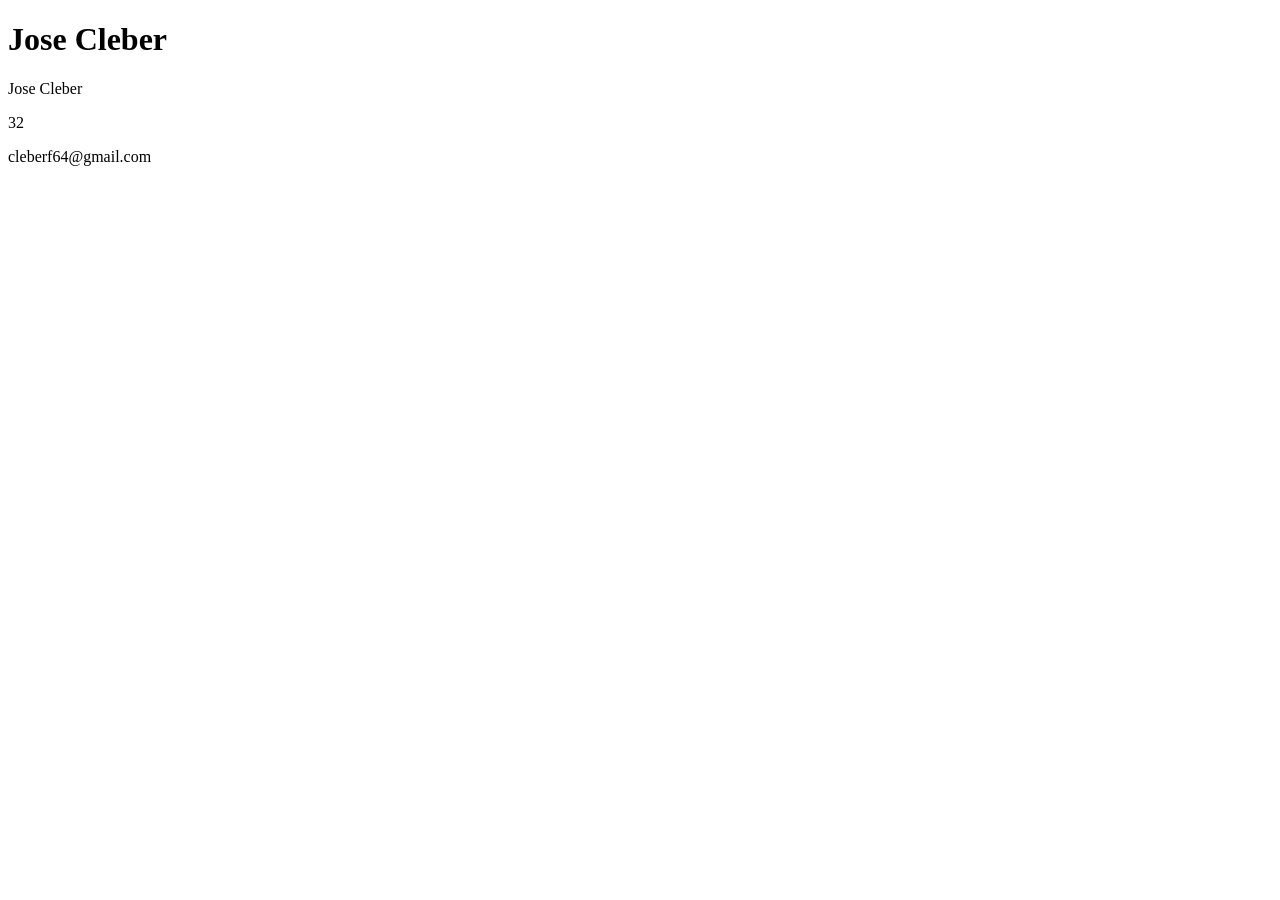
<file: index.html>
<!DOCTYPE html>
<html lang="en">
<head>
    <meta charset="UTF-8">
    <meta name="viewport" content="width=device-width, initial-scale=1.0">
    <title>Jose Cleber</title>
</head>
<body>
    <h1>Jose Cleber</h1>
    <p id="nome"></p>
    <p id="idade"></p>
    <p id="email"></p>

    <script src="./exercicio-01/exercicio-01.js"></script>
</body>
</html>
</file>
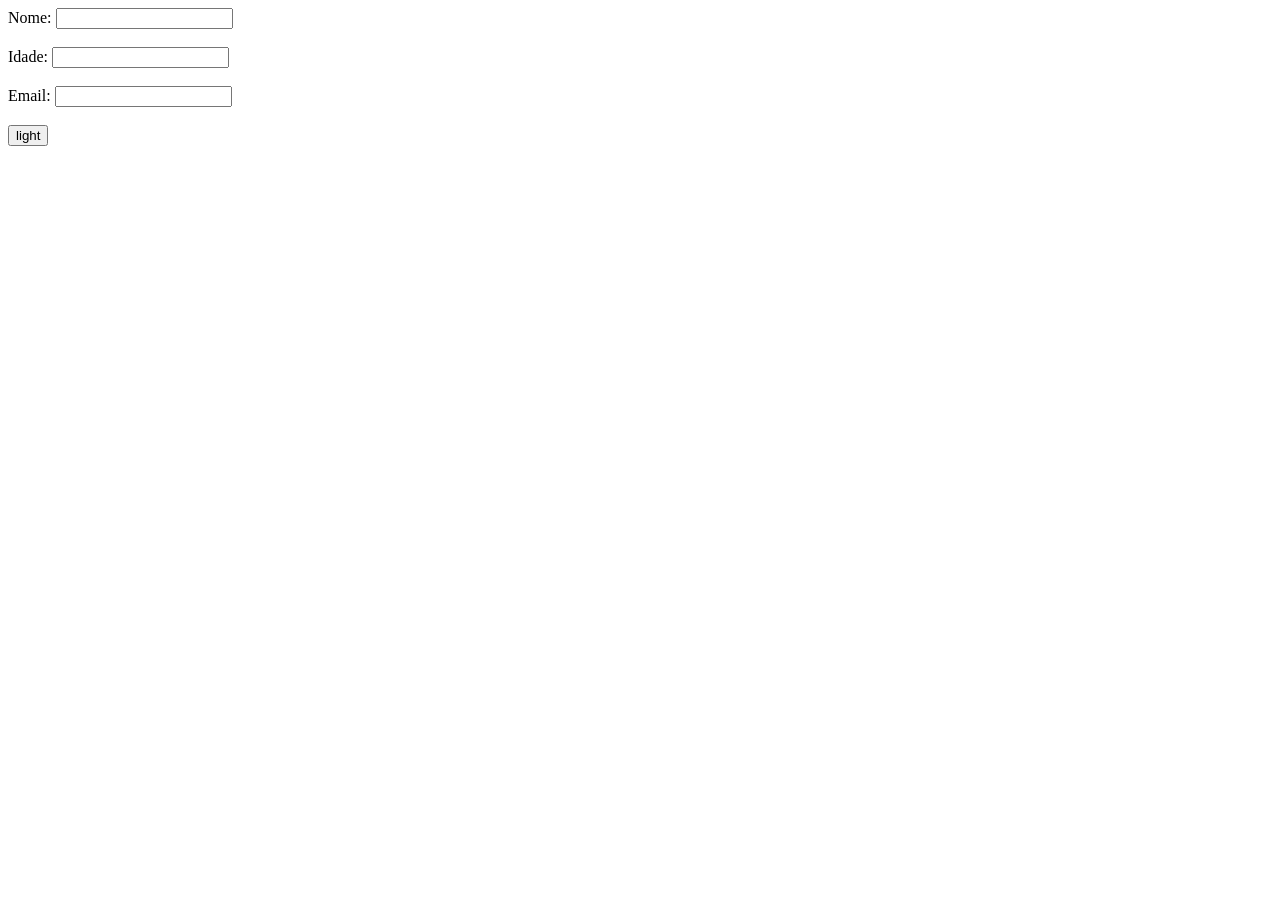
<file: exercicio-02/index.html>
<!DOCTYPE html>
<html lang="en">
<head>
    <meta charset="UTF-8">
    <meta name="viewport" content="width=device-width, initial-scale=1.0">
    <title>Exercicio-02</title>
</head>
<body>
    <form>
        <label for="nome">Nome:</label>
        <input type="text" id="nome"><br><br>

        <label for="idade">Idade:</label>
        <input type="number" id="idade"><br><br>

        <label for="email">Email:</label>
        <input type="email" id="email"><br><br>

        <button id="theme-button" onclick=save()>light</button>
    </form>
    <script src="script.js"></script>
</body>
</html>
</file>
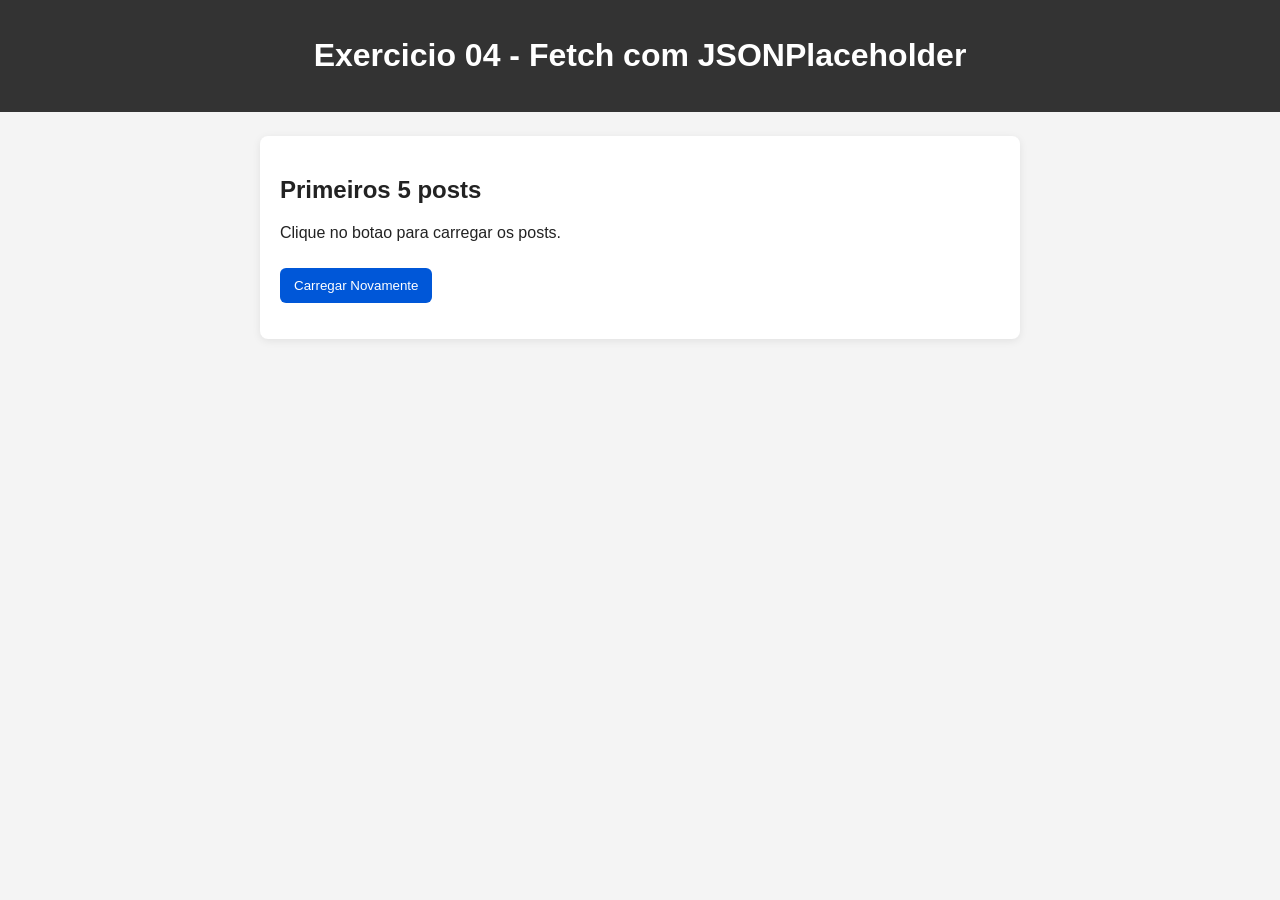
<file: exercicio-04/index.html>
<!DOCTYPE html>
<html lang="pt-BR">
<head>
    <meta charset="UTF-8">
    <meta name="viewport" content="width=device-width, initial-scale=1.0">
    <link rel="stylesheet" href="style.css">
    <title>Exercicio-04</title>
</head>
<body>
    <header>
        <h1>Exercicio 04 - Fetch com JSONPlaceholder</h1>
    </header>

    <main>
        <section class="card">
            <h2>Primeiros 5 posts</h2>
            <p id="status">Clique no botao para carregar os posts.</p>
            <button id="reload-button" type="button">Carregar Novamente</button>
            <ul id="post-list"></ul>
        </section>
    </main>

    <script src="script.js"></script>
</body>
</html>
</file>
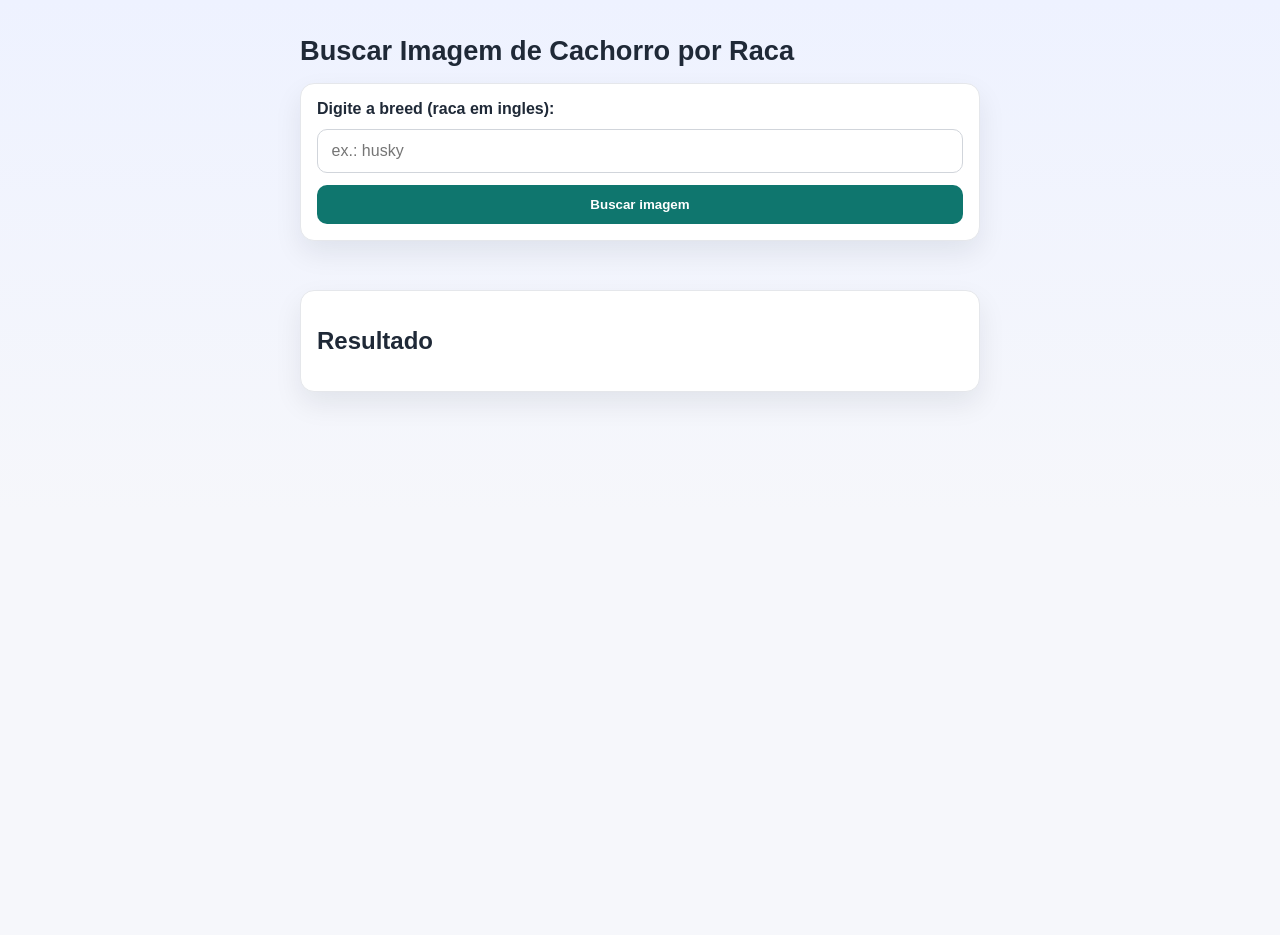
<file: exercicio-05/index.html>
<!DOCTYPE html>
<html lang="en">
<head>
    <meta charset="UTF-8">
    <meta name="viewport" content="width=device-width, initial-scale=1.0">
    <title>Exercicio-05</title>
    <link rel="stylesheet" href="./style.css">
</head>
<body>
    <main class="container">
        <h1>Buscar Imagem de Cachorro por Raca</h1>
            <form id="breed-form" class="card">
            <label for="breed">Digite a breed (raca em ingles):</label>
            <input
                id="breed"
                name="breed"
                type="text"
                placeholder="ex.: husky"
                autocomplete="off"
                required
            >
            <button type="submit">Buscar imagem</button>
        </form>

        <p id="feedback" class="feedback" aria-live="polite"></p>

        <section id="result" class="result">
            <h2>Resultado</h2>
        </section>
    </main>

    <script src="./script.js"></script>
</body>
</html>
</file>
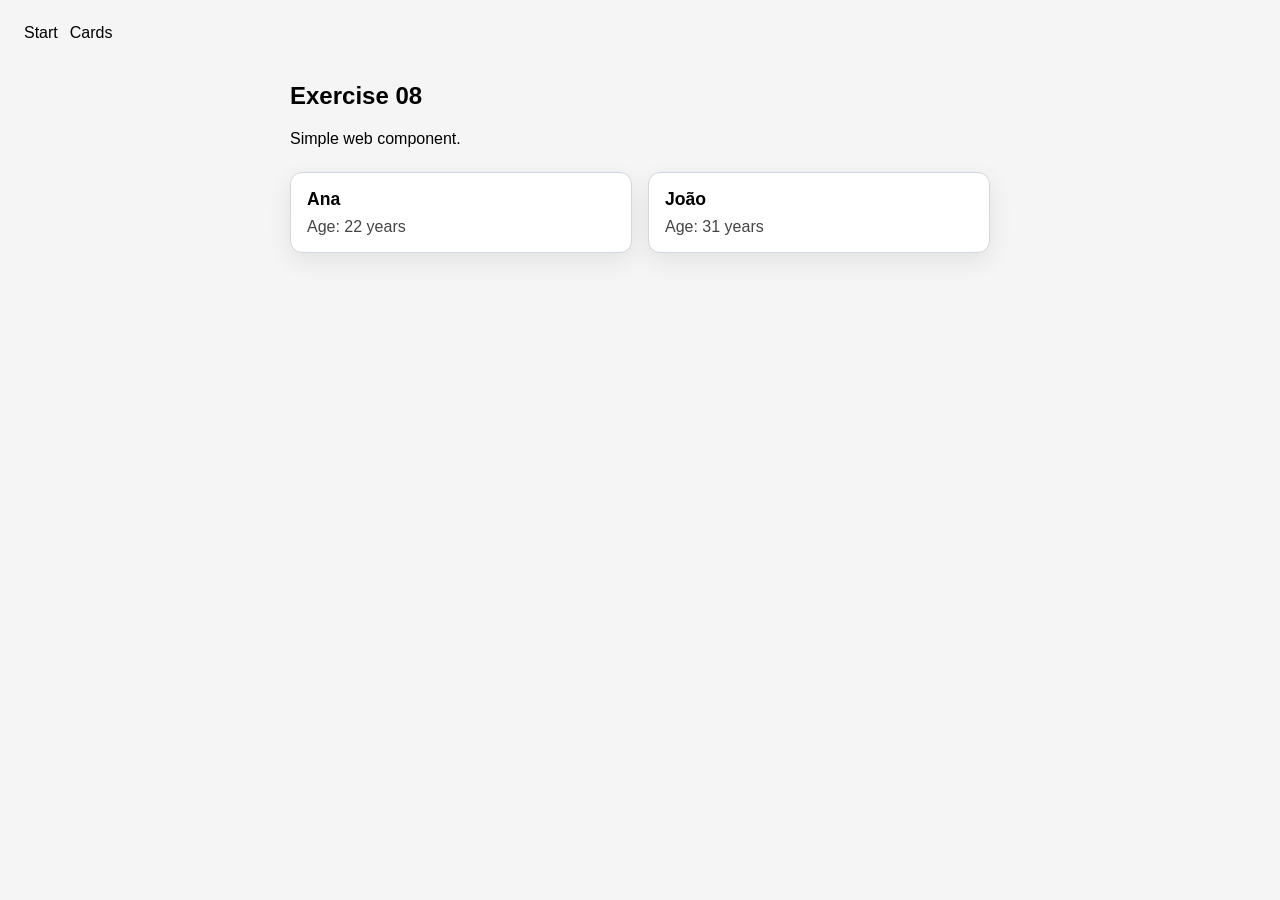
<file: exercicio-08/index.html>
<!DOCTYPE html>
<html lang="en">
<head>
    <meta charset="UTF-8">
    <meta name="viewport" content="width=device-width, initial-scale=1.0">
    <title>Exercise 08</title>
    <link rel="stylesheet" href="style.css">
</head>
<body>
    <nav>
        <a href="#start">Start</a>
        <a href="#cards">Cards</a>
    </nav>

    <main>
        <section id="start">
            <h1>Exercise 08</h1>
            <p>Simple web component.</p>
        </section>

        <section id="cards">
            <cartao-utilizador nome="Ana" idade="22"></cartao-utilizador>
            <cartao-utilizador nome="João" idade="31"></cartao-utilizador>
        </section>
    </main>

    <script src="script.js"></script>
</body>
</html>
</file>
<file: exercicio-04/style.css>
body {
    font-family: Arial, sans-serif;
    margin: 0;
    background: #f4f4f4;
    color: #222;
}

header {
    background-color: #333;
    color: #fff;
    padding: 16px;
    text-align: center;
}

main {
    max-width: 760px;
    margin: 24px auto;
    padding: 0 16px;
}

.card {
    background: #fff;
    border-radius: 8px;
    padding: 20px;
    box-shadow: 0 2px 8px rgba(0, 0, 0, 0.08);
}

#reload-button {
    padding: 10px 14px;
    border: none;
    border-radius: 6px;
    background: #0057d8;
    color: #fff;
    cursor: pointer;
    margin: 10px 0 16px;
}

#reload-button:hover {
    background: #0044a7;
}

#post-list {
    margin: 0;
    padding: 0;
    list-style: none;
}

#post-list li {
    margin-bottom: 10px;
    padding: 10px 12px;
    border: 1px solid #e3e3e3;
    border-radius: 6px;
    background: #fafafa;
    line-height: 1.4;
}
</file>
<file: exercicio-05/style.css>
:root {
	--bg: #f6f7fb;
	--card: #ffffff;
	--text: #1f2937;
	--muted: #6b7280;
	--primary: #0f766e;
	--primary-hover: #115e59;
	--error: #b91c1c;
	--radius: 14px;
}

* {
	box-sizing: border-box;
}

body {
	margin: 0;
	min-height: 100vh;
	font-family: 'Segoe UI', Tahoma, Geneva, Verdana, sans-serif;
	color: var(--text);
	background: linear-gradient(180deg, #eef2ff 0%, var(--bg) 55%);
}

.container {
	width: min(680px, 92%);
	margin: 2.2rem auto;
}

h1 {
	margin: 0 0 1rem;
	font-size: 1.7rem;
}

.card {
	background: var(--card);
	border: 1px solid #e5e7eb;
	border-radius: var(--radius);
	box-shadow: 0 12px 28px rgba(15, 23, 42, 0.08);
	padding: 1rem;
	display: grid;
	gap: 0.7rem;
}

label {
	font-weight: 600;
}

input {
	width: 100%;
	padding: 0.75rem 0.85rem;
	border-radius: 10px;
	border: 1px solid #d1d5db;
	font-size: 1rem;
}

button {
	border: 0;
	border-radius: 10px;
	padding: 0.75rem 0.85rem;
	font-weight: 700;
	color: #fff;
	background: var(--primary);
	cursor: pointer;
}

button:hover {
	background: var(--primary-hover);
}

.feedback {
	min-height: 1.5rem;
	margin: 0.8rem 0;
	color: var(--muted);
}

.feedback.error {
	color: var(--error);
	font-weight: 600;
}

.result {
	background: var(--card);
	border: 1px solid #e5e7eb;
	border-radius: var(--radius);
	box-shadow: 0 12px 28px rgba(15, 23, 42, 0.08);
	padding: 1rem;
}

#dog-image {
	width: 100%;
	max-height: 460px;
	object-fit: cover;
	border-radius: 10px;
	border: 1px solid #e5e7eb;
}

.hidden {
	display: none;
}

@media (max-width: 640px) {
	h1 {
		font-size: 1.3rem;
	}
}
</file>
<file: exercicio-08/style.css>
body {
	margin: 0;
	padding: 24px;
	font-family: Arial, sans-serif;
	background: #f5f5f5;
}

nav {
	display: flex;
	gap: 12px;
	padding-bottom: 16px;
	margin-bottom: 24px;
}

nav a {
	color: #000;
	text-decoration: none;
}

main {
	max-width: 700px;
	margin: 0 auto;
}

section {
	margin-bottom: 24px;
}

#cards {
	display: grid;
	grid-template-columns: repeat(auto-fit, minmax(200px, 1fr));
	gap: 16px;
}
</file>
